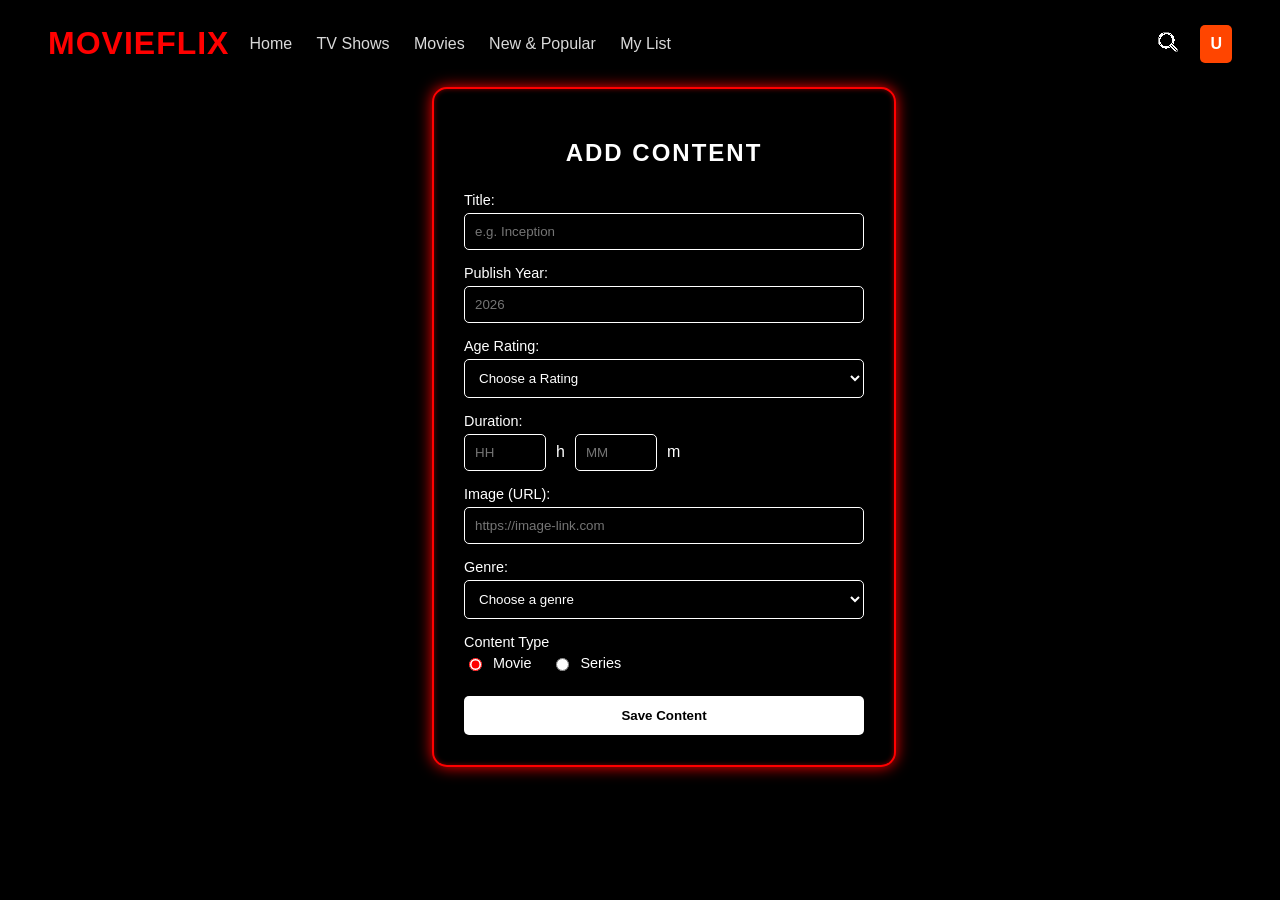
<file: form.html>
<!DOCTYPE html>
<html lang="en">
    <head>
        <meta charset="UTF-8">
        <meta name="viewport" content="width=device-width, initial-scale=1.0">
        <link rel="stylesheet" href="./styles/index.css">
        <link rel="stylesheet" href="./styles/main.css">
        <link rel="stylesheet" href="./styles/form.css">
        <script src="./js/pages/form.js" type="module"></script>
        <title>MovieFlix</title>
    </head>
    <body>
        <div id="page">
            <header>
                <div>
                    <a class="logo" href="./index.html">MOVIEFLIX</a>
                    <nav>
                        <!-- Lägg active-nav class till era respektive html-->
                        <a href="./index.html">Home</a>
                        <a href="./tvshows.html">TV Shows</a>
                        <a href="./movies.html">Movies</a>
                        <a href="./newreleases.html">New & Popular</a>
                        <a href="./profile.html">My List</a>
                    </nav>
                </div>

                <div>
                    <div id="search-container">
                        <button id="search-button" class="search-button">
                            <svg xmlns="http://www.w3.org/2000/svg" width="16" height="16" fill="currentColor" class="bi bi-search" viewBox="0 0 16 16">
                            <path d="M11.742 10.344a6.5 6.5 0 1 0-1.397 1.398h-.001q.044.06.098.115l3.85 3.85a1 1 0 0 0 1.415-1.414l-3.85-3.85a1 1 0 0 0-.115-.1zM12 6.5a5.5 5.5 0 1 1-11 0 5.5 5.5 0 0 1 11 0"/>
                            </svg>
                        </button>    
                    </div>    
                    <span class="profile">U</span>
                </div>
            </header>
            
            <div id="search-panel" class="search-panel">
                <div class="search-header">
                    <input type="text" id="search-field" placeholder="Search movies or tvshows...">
                    <button id="search-exit-button" class="search-exit-button">
                        <svg xmlns="http://www.w3.org/2000/svg" width="16" height="16" fill="currentColor"
                            class="bi bi-search-exit" viewBox="0 0 16 16">
                            <path
                                d="M4.646 4.646a.5.5 0 0 1 .708 0L8 7.293l2.646-2.647a.5.5 0 0 1 .708.708L8.707 8l2.647 2.646a.5.5 0 0 1-.708.708L8 8.707l-2.646 2.647a.5.5 0 0 1-.708-.708L7.293 8 4.646 5.354a.5.5 0 0 1 0-.708" />
                        </svg>
                    </button>
                </div>
                <div id="search-results" class="search-results">
                    <h4 id="result-text">Result for:
                        <span id=search-text></span>
                    </h4>
                    <div id="result-list" class="result-list"></div>
                </div>
            </div>

            <main id="main-form">
                <form class="movieflix-form">
                    <h2 class="form-title">Add Content</h2>

                    <div class="form-group">
                        <label for="movie-title">Title:</label>
                        <input type="text" name="title" id="movie-title" placeholder="e.g. Inception">
                    </div>

                    <div class="form-group">
                        <label for="movie-year">Publish Year:</label>
                        <input type="number" name="year" id="movie-year" placeholder="2026">
                    </div>

                    <div class="form-group">
                        <label for="movie-age-rating">Age Rating:</label>
                        <select name="rating" id="movie-age-rating">
                            <option value="#">Choose a Rating</option>
                            <option value="G">G</option>
                            <option value="PG">PG</option>
                            <option value="PG-13">PG-13</option>
                            <option value="R">R</option>
                            <option value="NC-17">NC-17</option>
                        </select>
                    </div>

                    <div class="form-group">
                        <label>Duration:</label>
                        <div class="duration-container">
                            <input type="number" placeholder="HH" min="0" max="20">
                            <span>h</span>
                            <input type="number" placeholder="MM" min="0" max="59">
                            <span>m</span>
                        </div>
                    </div>

                    <div class="form-group">
                        <label for="movie-image">Image (URL):</label>
                        <input type="url" id="movie-image" placeholder="https://image-link.com">
                    </div>

                    <div class="form-group">
                        <label for="genre">Genre:</label>
                        <select id="genre" name="genre">
                            <option value="" disabled selected>Choose a genre</option>
                            <option value="action">Action</option>
                            <option value="horror">Horror</option>
                            <option value="sci-fi">Science Fiction</option>
                        </select>
                    </div>

                    <div class="content-type-group">
                        <p class="label-text">Content Type</p>
                        <div class="radio-options">
                            <label class="radio-label">
                                <input type="radio" name="contentType" value="movie" checked>
                                <span>Movie</span>
                            </label>
                            <label class="radio-label">
                                <input type="radio" name="contentType" value="series">
                                <span>Series</span>
                            </label>
                        </div>
                    </div>

                    <button type="submit" class="submit-btn">Save Content</button>
                </form>
            </main>

            <div id="toast-container"></div>
        </div>
    </body>
</html>
</file>
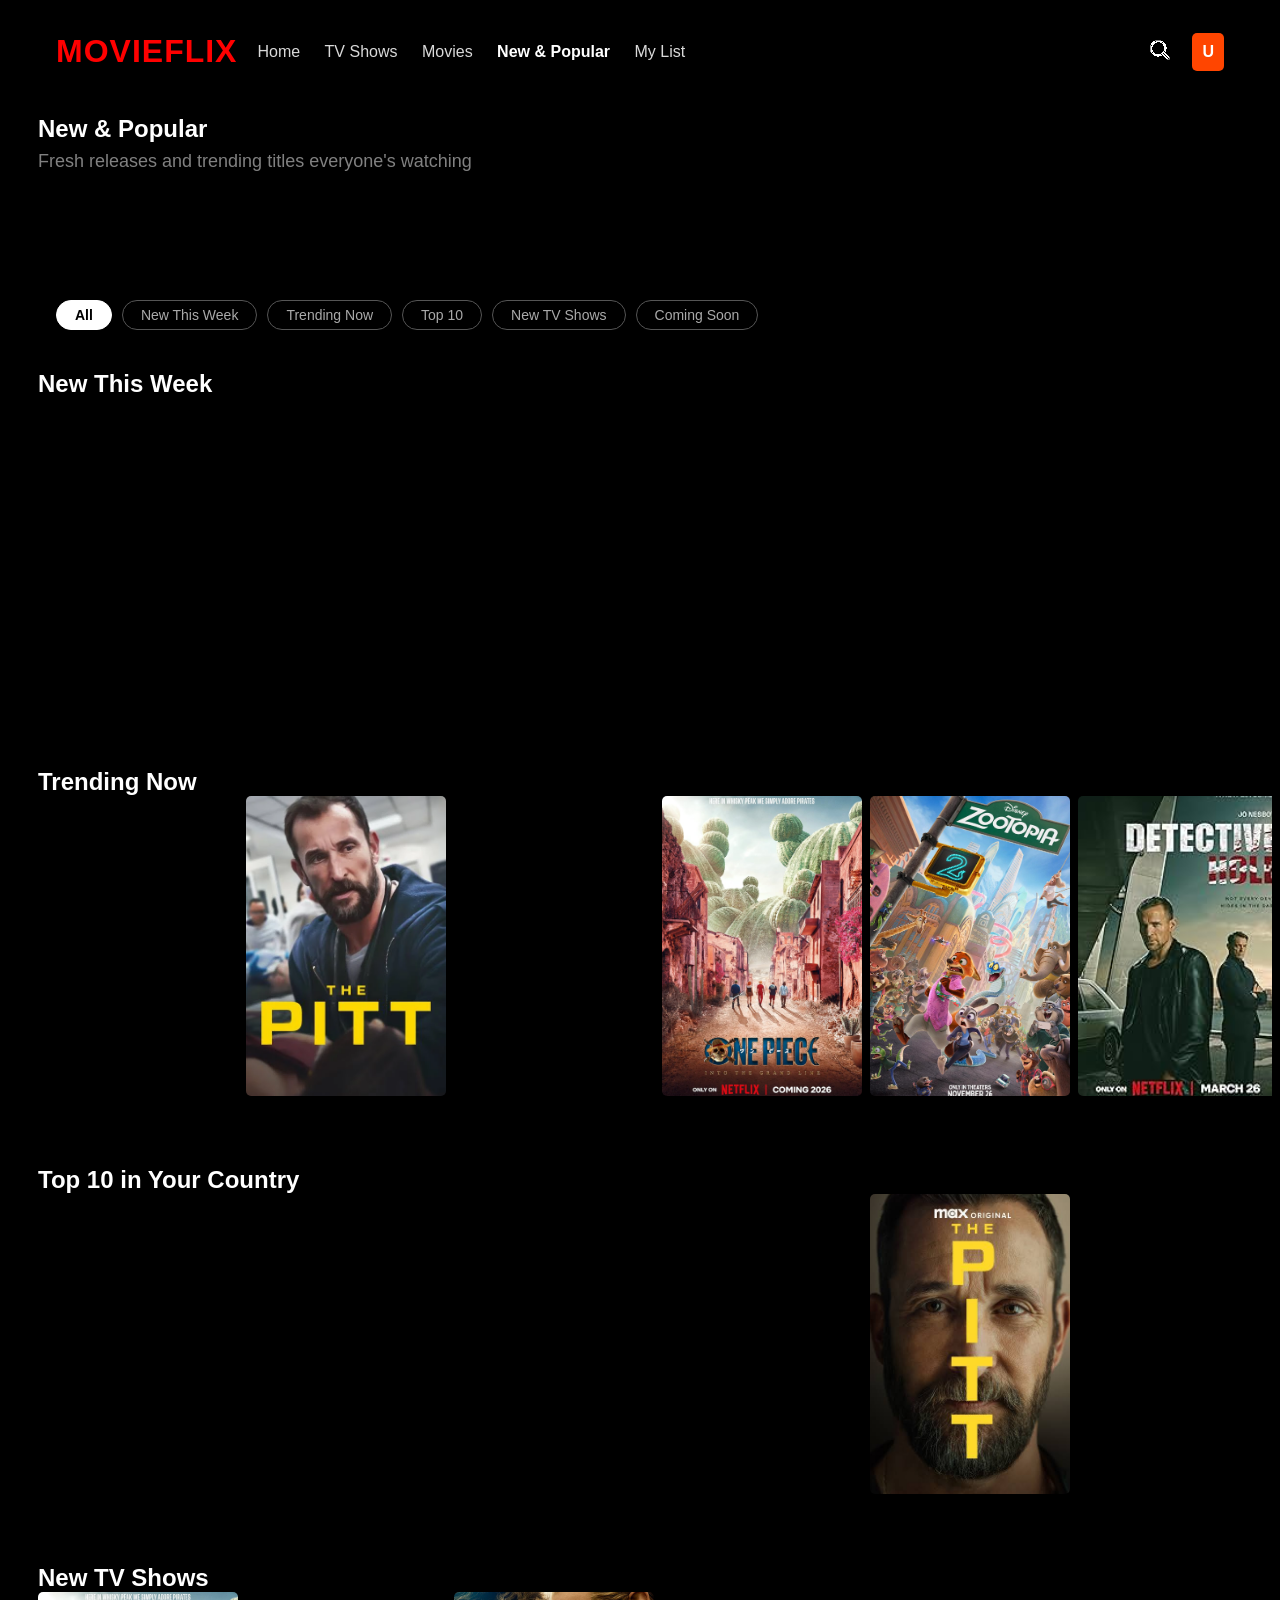
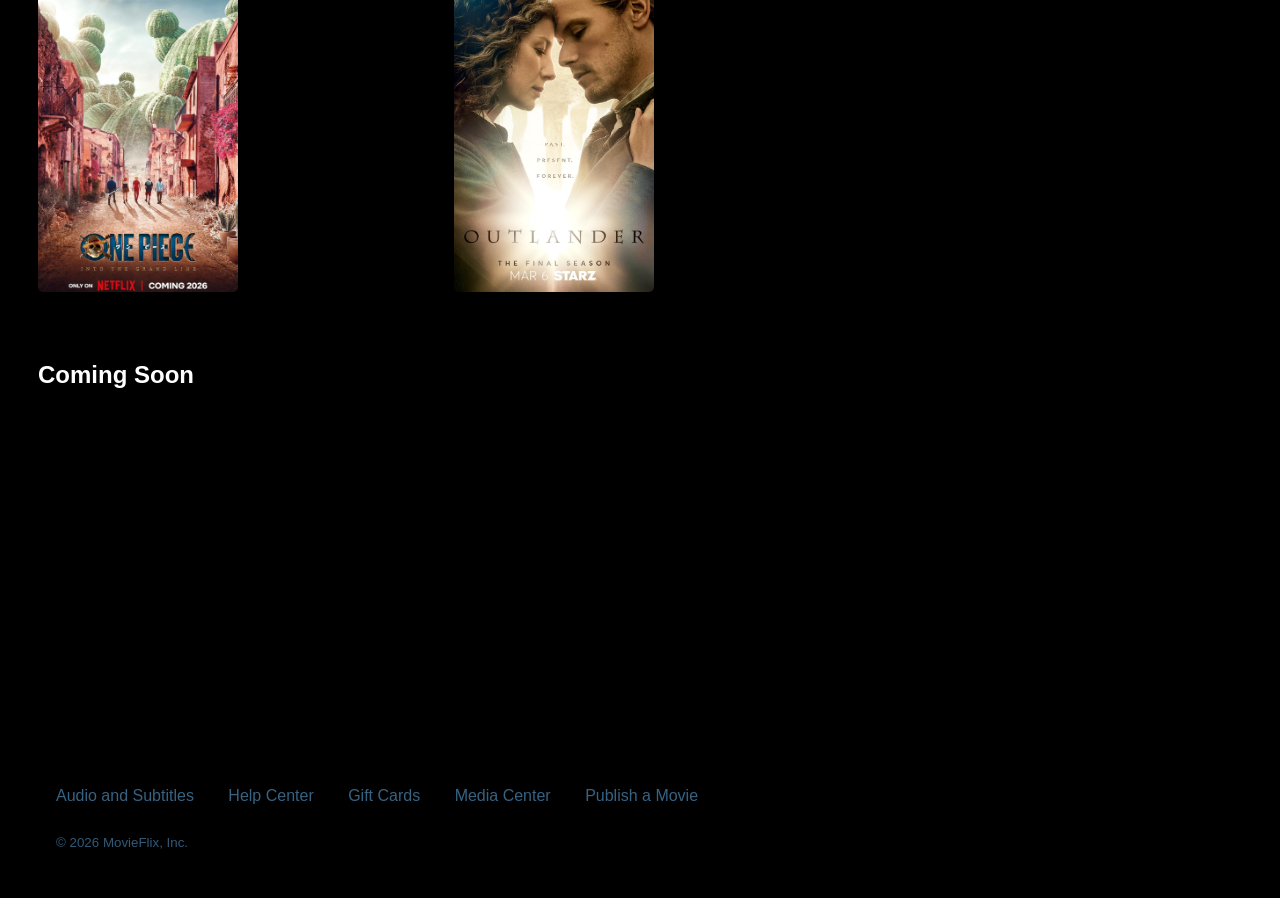
<file: newreleases.html>
<!doctype html>
<html>
	<head>
		<meta charset="UTF-8" />
		<title>New & Popular</title>
		<link rel="stylesheet" href="styles/main.css" />
		<link rel="stylesheet" href="styles/newreleases.css" />
		<script type="module" src="./js/pages/newreleases.js" defer></script>
	</head>

	<body>
		<header>
			<div>
				<a class="logo" href="./index.html">MOVIEFLIX</a>
				<nav>
					<!-- Lägg active-nav class till era respektive html-->
					<a href="./index.html">Home</a>
					<a href="./tvshows.html">TV Shows</a>
					<a href="./movies.html">Movies</a>
					<a href="./newreleases.html" class="active-nav">New & Popular</a>
					<a href="./profile.html">My List</a>
				</nav>
			</div>

			<div>
				<div id="search-container">
					<button id="search-button" class="search-button">
						<svg
							xmlns="http://www.w3.org/2000/svg"
							width="16"
							height="16"
							fill="currentColor"
							class="bi bi-search"
							viewBox="0 0 16 16"
						>
							<path
								d="M11.742 10.344a6.5 6.5 0 1 0-1.397 1.398h-.001q.044.06.098.115l3.85 3.85a1 1 0 0 0 1.415-1.414l-3.85-3.85a1 1 0 0 0-.115-.1zM12 6.5a5.5 5.5 0 1 1-11 0 5.5 5.5 0 0 1 11 0"
							/>
						</svg>
					</button>
				</div>
				<span class="profile">U</span>
			</div>
		</header>
		<div id="search-panel" class="search-panel">
			<div class="search-header">
				<input type="text" id="search-field" placeholder="Search movies or tvshows..." />
				<button id="search-exit-button" class="search-exit-button">
					<svg
						xmlns="http://www.w3.org/2000/svg"
						width="16"
						height="16"
						fill="currentColor"
						class="bi bi-search-exit"
						viewBox="0 0 16 16"
					>
						<path
							d="M4.646 4.646a.5.5 0 0 1 .708 0L8 7.293l2.646-2.647a.5.5 0 0 1 .708.708L8.707 8l2.647 2.646a.5.5 0 0 1-.708.708L8 8.707l-2.646 2.647a.5.5 0 0 1-.708-.708L7.293 8 4.646 5.354a.5.5 0 0 1 0-.708"
						/>
					</svg>
				</button>
			</div>
			<div id="search-results" class="search-results">
				<h4 id="result-text">
					Result for:
					<span id="search-text"></span>
				</h4>
				<div id="result-list" class="result-list"></div>
			</div>
		</div>
		<main>
			<section class="hero-new">
				<h1>New & Popular</h1>
				<p>Fresh releases and trending titles everyone's watching</p>
			</section>

			<div id="genre-filter">
				<button class="filter-btn active" data-filter="all">All</button>
				<button class="filter-btn" data-filter="newReleases">New This Week</button>
				<button class="filter-btn" data-filter="trending">Trending Now</button>
				<button class="filter-btn" data-filter="top10">Top 10</button>
				<button class="filter-btn" data-filter="newTV">New TV Shows</button>
				<button class="filter-btn" data-filter="comingSoon">Coming Soon</button>
			</div>

			<section class="slidearea" data-genre="newReleases">
				<h2>New This Week</h2>
				<div class="card-container">
					<div
						class="card"
						style="
							background-image: url(&quot;https://m.media-amazon.com/images/M/MV5BNTkwNzJiYTctNzI3NC00NjE1LTlhYjktY2Q5MTdmMWFmNzcxXkEyXkFqcGc@._V1_FMjpg_UY4096_.jpg&quot;);
						"
					>
						<p class="movie-title">Project Hail Mary</p>
						<p class="movie-info">2026 • PG-11</p>
					</div>
					<div
						class="card"
						style="
							background-image: url(&quot;https://m.media-amazon.com/images/M/MV5BMDg5MjRkNWEtYmU1Mi00MTExLTk5MDQtY2RiMWVkZWNiOThjXkEyXkFqcGc@._V1_FMjpg_UY2500_.jpg&quot;);
						"
					>
						<p class="movie-title">Super Mario Galaxy</p>
						<p class="movie-info">2026 • PG-7</p>
					</div>
					<div
						class="card"
						style="
							background-image: url(&quot;https://m.media-amazon.com/images/M/MV5BZThlN2M4ZTUtYTU3Mi00MDE5LWFhYWUtNjkxMWEwNjUwNDVhXkEyXkFqcGc@._V1_FMjpg_UY4096_.jpg&quot;);
						"
					>
						<p class="movie-title">Crime 101</p>
						<p class="movie-info">2026 • PG-15</p>
					</div>
					<div
						class="card"
						style="
							background-image: url(&quot;https://m.media-amazon.com/images/M/MV5BMTcwOGZhYmItYTg3ZS00NjUwLWJiMmQtMjU5YjEwYWY0NmNkXkEyXkFqcGc@._V1_FMjpg_UY3000_.jpg&quot;);
						"
					>
						<p class="movie-title">The Drama</p>
						<p class="movie-info">2026 • PG-11</p>
					</div>
				</div>
			</section>
			<section class="slidearea" data-genre="trending">
				<h2>Trending Now</h2>
				<div class="card-container">
					<div
						class="card"
						style="
							background-image: url(&quot;https://m.media-amazon.com/images/M/MV5BNTkwNzJiYTctNzI3NC00NjE1LTlhYjktY2Q5MTdmMWFmNzcxXkEyXkFqcGc@._V1_FMjpg_UY4096_.jpg&quot;);
						"
					>
						<p class="movie-title">Project Hail Mary</p>
						<p class="movie-info">2026 • PG-11</p>
					</div>
					<div class="card" style="background-image: url(&quot;./assets/tvshows-images/pitt.webp&quot;)">
						<p class="movie-title">The Pitt</p>
						<p class="movie-info">2025 • PG-12</p>
					</div>
					<div
						class="card"
						style="
							background-image: url(&quot;https://m.media-amazon.com/images/M/MV5BMDg5MjRkNWEtYmU1Mi00MTExLTk5MDQtY2RiMWVkZWNiOThjXkEyXkFqcGc@._V1_FMjpg_UY2500_.jpg&quot;);
						"
					>
						<p class="movie-title">Super Mario Galaxy</p>
						<p class="movie-info">2026 • PG-7</p>
					</div>
					<div
						class="card"
						style="background-image: url(&quot;./assets/action-and-adventure-images/One\ Piece.png&quot;)"
					>
						<p class="movie-title">One Piece</p>
						<p class="movie-info">2024 • PG-14</p>
					</div>
					<div class="card" style="background-image: url(&quot;./assets/trending-images/Zootopia.png&quot;)">
						<p class="movie-title">Zootopia</p>
						<p class="movie-info">2016 • PG-7</p>
					</div>
					<div
						class="card"
						style="background-image: url(&quot;./assets/trending-images/Detective\ Hole.png&quot;)"
					>
						<p class="movie-title">Detective Hole</p>
						<p class="movie-info">2024 • PG-16</p>
					</div>

					<div
						class="card"
						style="background-image: url(&quot;./assets/trending-images/Jujutsu_kaisen.png&quot;)"
					>
						<p class="movie-title">Jujutsu Kaisen</p>
						<p class="movie-info">2020 • PG-13</p>
					</div>

					<div
						class="card"
						style="
							background-image: url(&quot;./assets/trending-images/Peaky_Blinders_-_The_Immortal_Man_poster.png&quot;);
						"
					>
						<p class="movie-title">Peaky Blinders: The Immortal Man</p>
						<p class="movie-info">2024 • R</p>
					</div>
				</div>
			</section>
			<section class="slidearea" data-genre="top10">
				<h2>Top 10 in Your Country</h2>
				<div class="card-container">
					<div
						class="card"
						style="
							background-image: url(&quot;https://m.media-amazon.com/images/M/MV5BODcyMDM5YzQtNjBhOS00ZjFmLTlhZTMtY2FhMjA3NjFjYjdiXkEyXkFqcGc@._V1_FMjpg_UX450_.jpg&quot;);
						"
					>
						<p class="movie-title">Love is Blind Sverige</p>
						<p class="movie-info">2024 • PG-16</p>
					</div>
					<div
						class="card"
						style="
							background-image: url(&quot;https://m.media-amazon.com/images/M/MV5BNDBiMTQ2NzQtYjk2NS00NGRjLTliMDctNWMzOTQ0MTlmYmMzXkEyXkFqcGc@._V1_FMjpg_UX646_.jpg&quot;);
						"
					>
						<p class="movie-title">Glaskupan</p>
						<p class="movie-info">2025 • TV-MA</p>
					</div>
					<div
						class="card"
						style="
							background-image: url(&quot;https://m.media-amazon.com/images/M/MV5BODUzN2M2ZjYtZDczNS00YTRkLWI1ZjUtMzUyZTNlMmZjMGI1XkEyXkFqcGc@._V1_FMjpg_UX1200_.jpg&quot;);
						"
					>
						<p class="movie-title">I Dina Händer</p>
						<p class="movie-info">2024 • TV-MA</p>
					</div>
					<div
						class="card"
						style="
							background-image: url(&quot;https://m.media-amazon.com/images/M/MV5BM2M1MzExNGMtYzVlZi00NGUzLWE1MjEtOGZhNmYwNWIyZDI2XkEyXkFqcGc@._V1_FMjpg_UX450_.jpg&quot;);
						"
					>
						<p class="movie-title">En Del Av Dig</p>
						<p class="movie-info">2024 • TV-14</p>
					</div>
					<div class="card" style="background-image: url(&quot;./assets/trending-images/The\ Pitt.png&quot;)">
						<p class="movie-title">The Pitt</p>
						<p class="movie-info">2025 • TV-MA</p>
					</div>
					<div
						class="card"
						style="
							background-image: url(&quot;https://m.media-amazon.com/images/M/MV5BNGY1YjBiNzMtYWZhNC00OWViLWE0MzItNjc4YzczOGNiM2I0XkEyXkFqcGc@._V1_FMjpg_UY2222_.jpg&quot;);
						"
					>
						<p class="movie-title">Adolescence</p>
						<p class="movie-info">2025 • TV-MA</p>
					</div>
					<div
						class="card"
						style="
							background-image: url(&quot;https://m.media-amazon.com/images/M/MV5BODBjMTlkOWQtNGRkYy00MmNlLWIxYmMtMzU5MjE0ZDJiNjI3XkEyXkFqcGc@._V1_FMjpg_UY1928_.jpg&quot;);
						"
					>
						<p class="movie-title">En Helt Vanlig Familj</p>
						<p class="movie-info">2023 • TV-14</p>
					</div>
					<div
						class="card"
						style="
							background-image: url(&quot;https://m.media-amazon.com/images/M/MV5BNzNhZmY1NWItMzg2Ny00ODJhLWE5YjYtODZlODc4N2I0M2JjXkEyXkFqcGc@._V1_FMjpg_UX607_.jpg&quot;);
						"
					>
						<p class="movie-title">Snabba Cash</p>
						<p class="movie-info">2021 • TV-MA</p>
					</div>
					<div
						class="card"
						style="
							background-image: url(&quot;https://m.media-amazon.com/images/M/MV5BOTY5N2M2YTctZDUzNi00ZGY0LTk3MzItZTBhZTY5M2VmZTVjXkEyXkFqcGc@._V1_FMjpg_UY2057_.jpg&quot;);
						"
					>
						<p class="movie-title">Den stygge stesøsteren</p>
						<p class="movie-info">2025 • TV-14</p>
					</div>
					<div
						class="card"
						style="
							background-image: url(&quot;https://m.media-amazon.com/images/M/MV5BNTExMDQ0OTMtYzZjYS00YWEzLTk5ZWYtMGUzYWZlNjYxNDcwXkEyXkFqcGc@._V1_FMjpg_UX450_.jpg&quot;);
						"
					>
						<p class="movie-title">Kärlek Fårever</p>
						<p class="movie-info">2025 • PG-13</p>
					</div>
				</div>
			</section>
			<section class="slidearea" data-genre="newTV">
				<h2>New TV Shows</h2>
				<div class="card-container">
					<div
						class="card"
						style="background-image: url(&quot;./assets/action-and-adventure-images/One\ Piece.png&quot;)"
					>
						<p class="movie-title">One Piece</p>
						<p class="movie-info">2024 • PG-14</p>
					</div>
					<div
						class="card"
						style="
							background-image: url(&quot;https://m.media-amazon.com/images/M/MV5BODcyMDM5YzQtNjBhOS00ZjFmLTlhZTMtY2FhMjA3NjFjYjdiXkEyXkFqcGc@._V1_FMjpg_UX450_.jpg&quot;);
						"
					>
						<p class="movie-title">Love is Blind Sverige</p>
						<p class="movie-info">2024 • PG-16</p>
					</div>
					<div class="card" style="background-image: url(&quot;./assets/tvshows-images/outlander.jpg&quot;)">
						<p class="movie-title">Outlander</p>
						<p class="movie-info">2014 • PG-15</p>
					</div>
					<div
						class="card"
						style="
							background-image: url(&quot;https://m.media-amazon.com/images/M/MV5BZjU4OWNiYzQtMzc1NS00NjZlLTgyYTctZWY4ZmEzMTkxYjA4XkEyXkFqcGc@._V1_.jpg&quot;);
						"
					>
						<p class="movie-title">The Boys</p>
						<p class="movie-info">2019 • PG-18</p>
					</div>
					<div
						class="card"
						style="
							background-image: url(&quot;https://m.media-amazon.com/images/M/MV5BMjZhODhiYmEtNTg0ZS00Mjc0LTk0NTYtMGEwMGFlNjFkZGM0XkEyXkFqcGc@._V1_.jpg&quot;);
						"
					>
						<p class="movie-title">The Testaments</p>
						<p class="movie-info">2026 • TV-MA</p>
					</div>
				</div>
			</section>
			<section class="slidearea" data-genre="comingSoon">
				<h2>Coming Soon</h2>
				<div class="card-container">
					<div
						class="card"
						style="
							background-image: url(&quot;https://m.media-amazon.com/images/M/MV5BNDhlNTAyYTgtOGRmZS00ZmE0LTk4ZTUtMjk3ZjZhMWE4YWY0XkEyXkFqcGc@._V1_.jpg&quot;);
						"
					>
						<p class="movie-title">The Mummy</p>
						<p class="movie-info">2026 • PG-18</p>
					</div>
					<div
						class="card"
						style="
							background-image: url(&quot;https://m.media-amazon.com/images/M/MV5BNzllNmRlN2EtMDQyOC00ODJjLTg4OWQtZDNmNGU3YzlkNjc1XkEyXkFqcGc@._V1_.jpg&quot;);
						"
					>
						<p class="movie-title">Michael</p>
						<p class="movie-info">2026 • PG-11</p>
					</div>
					<div
						class="card"
						style="
							background-image: url(&quot;https://m.media-amazon.com/images/M/MV5BN2MzMjMyNmQtYzkwMC00NTM2LThmN2ItMTczMGVmNGY5ODZlXkEyXkFqcGc@._V1_.jpg&quot;);
						"
					>
						<p class="movie-title">Masters of the Universe</p>
						<p class="movie-info">2026 • PG-15</p>
					</div>
					<div
						class="card"
						style="
							background-image: url(&quot;https://m.media-amazon.com/images/M/MV5BNDllZjAzODktMTlmZS00ZDA2LTlmOTAtODgzZjQ0NTZlMjBlXkEyXkFqcGc@._V1_.jpg&quot;);
						"
					>
						<p class="movie-title">Avatar: The Last Airbender</p>
						<p class="movie-info">2024 • PG</p>
					</div>
					<div
						class="card"
						style="
							background-image: url(&quot;https://m.media-amazon.com/images/M/MV5BMTgwNDI1ZjctYWNmMS00MTJhLTg1ZWItMzI1Yjk5NjZkYWFkXkEyXkFqcGc@._V1_.jpg&quot;);
						"
					>
						<p class="movie-title">Disclosure Day</p>
						<p class="movie-info">2026 • No rating yet</p>
					</div>
				</div>
			</section>
		</main>
		<footer>
			<nav>
				<a href="#">Audio and Subtitles</a>
				<a href="#">Help Center</a>
				<a href="#">Gift Cards</a>
				<a href="#">Media Center</a>
				<a href="./form.html">Publish a Movie</a>
			</nav>
			<p class="copyright">© 2026 MovieFlix, Inc.</p>
		</footer>
	</body>
</html>
</file>
<file: styles/index.css>
@import url(hero.css);
@import url(layout-index.css);

main {
    margin-top: 800px;
    margin-left: 3em;
}

main > section {
    display: flex;
    gap: 20px;
}

.community {
    display: flex;
    gap: 20px;
    flex-wrap: wrap;
}
</file>
<file: styles/main.css>
@import url(typography.css);
@import url(card.css);
@import url(header.css);
@import url(footer.css);

body {
    background-color: black;
}
</file>
<file: styles/form.css>
html, body {
    height: 100%;
    margin: 0;
    padding: 0;
    background-color: black;
}

#page {
    display: flex;
    flex-direction: column;
    min-height: 100%;
}

#main-form {
    margin-top: 0;
    display: flex;
    justify-content: center;
}

.movieflix-form {
    background-color: black;
    border: 2px solid #ff0000;
    border-radius: 15px;
    padding: 30px;
    width: 100%;
    max-width: 400px;
    box-shadow: 0 0 15px #ff0000, inset 0 0 5px #7b0000;
}

.form-title {
    text-align: center;
    margin-bottom: 25px;
    text-transform: uppercase;
    letter-spacing: 2px;
    color: white;
}

.form-group {
    margin-bottom: 15px;
    display: flex;
    flex-direction: column;
}

label, .label-text {
    font-size: 0.9rem;
    margin-bottom: 5px;
    color: white;
}

input[type="text"],
input[type="number"],
input[type="url"],
select {
    background-color: black;
    border: 1px solid white;
    border-radius: 5px;
    padding: 10px;
    color: white;
    outline: none;
    transition: 0.3s;
}

input:focus, select:focus {
    border-color: #ff0000;
    box-shadow: 0 0 8px #ff0000;
}

input::-webkit-outer-spin-button,
input::-webkit-inner-spin-button {
    -webkit-appearance: none;
}

.duration-container {
    display: flex;
    align-items: center;
    gap: 10px;
}

.duration-container input {
    width: 60px;
}

.radio-options {
    display: flex;
    gap: 20px;
    margin-top: 5px;
}

.radio-label {
    display: flex;
    align-items: center;
    gap: 8px;
    cursor: pointer;
}

input[type="radio"] {
    accent-color: #ff0000;
}

.submit-btn {
    width: 100%;
    margin-top: 20px;
    padding: 12px;
    background-color: white;
    color: black;
    border: none;
    border-radius: 5px;
    font-weight: bold;
    cursor: pointer;
    transition: 0.3s;
}

.submit-btn:hover {
    background-color: #ff0000;
    color: white;
    box-shadow: 0 0 15px #ff0000;
}

/* TOAST MESSAGE */
#toast-container {
    position: fixed;
    top: 20px;
    right: 20px;
    display: flex;
    flex-direction: column;
    gap: 10px;
    z-index: 9999;
}

.toast {
    background: black;
    color: white;
    padding: 12px 24px;
    border: 1px solid #ff0000;
    border-radius: 4px;
    box-shadow: 0 0 10px #ff0000;
    font-size: 14px;
    animation: slideIn 0.3s ease-out;
}

@keyframes slideIn {
    from { transform: translateX(100%); opacity: 0; }
    to { transform: translateX(0); opacity: 1; }
}

.toast.error { border-color: #ff0000; box-shadow: 0 0 10px #ff0000; }
.toast.success { border-color: #00ff00; box-shadow: 0 0 10px #00ff00; }
</file>
<file: styles/newreleases.css>
body {
	color: white;
}

h1,
h2 {
	margin-bottom: 0;
}

section {
	padding-left: 30px;
	padding-bottom: 50px;
}

.hero-new {
	margin-bottom: 60px;
}

.hero-new > p {
	color: gray;
	font-size: large;
	margin-top: 8px;
}

.card-container {
	display: flex;
	flex-wrap: nowrap;
	gap: 8px;
	overflow-x: auto;
}

.card {
	flex-shrink: 0;
}

#genre-filter {
	display: flex;
	gap: 10px;
	padding: 0 3em 20px 3em;
}

.filter-btn {
	background: transparent;
	color: #aaa;
	border: 1px solid #555;
	padding: 6px 18px;
	border-radius: 20px;
	cursor: pointer;
	font-family: Arial, sans-serif;
	font-size: 14px;
	transition: all 0.2s ease;
}

.filter-btn:hover {
	border-color: white;
	color: white;
}

.filter-btn.active {
	background: white;
	color: black;
	border-color: white;
	font-weight: bold;
}

.hidden {
	display: none;
}
</file>
